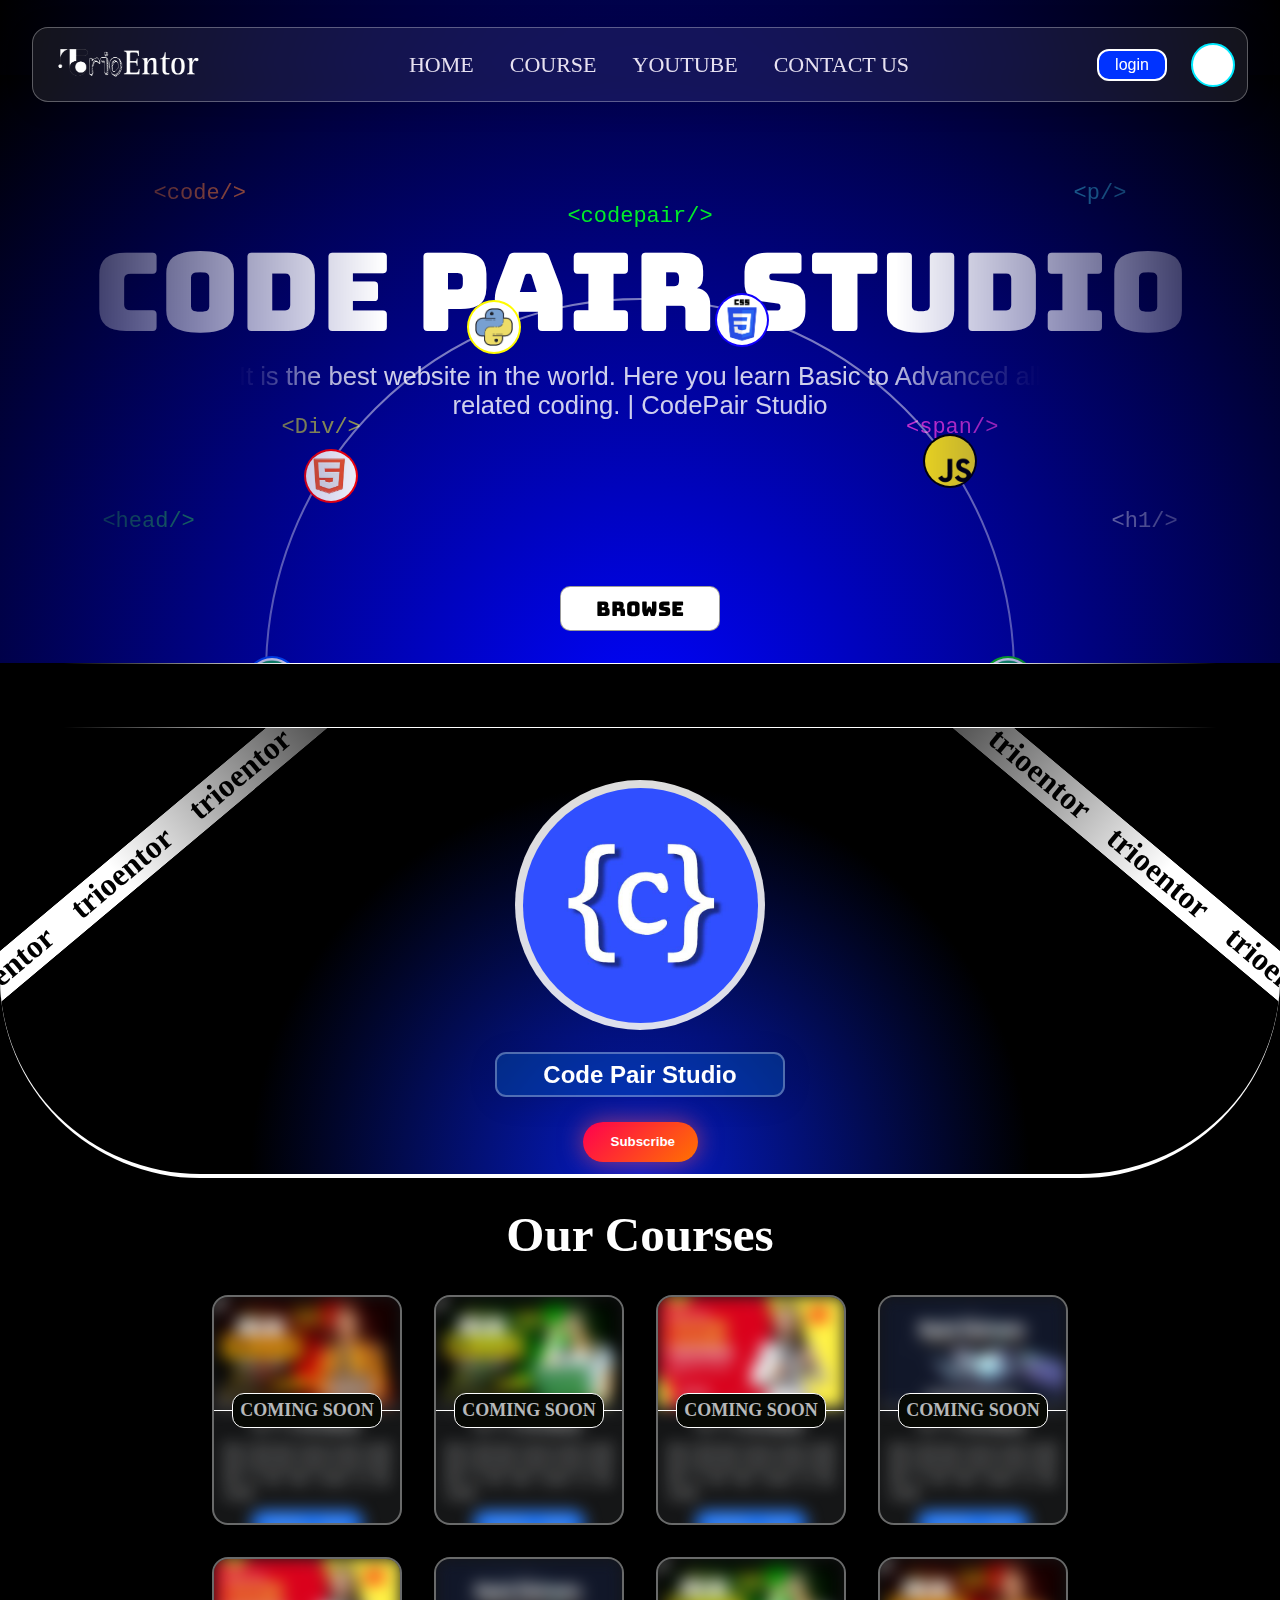
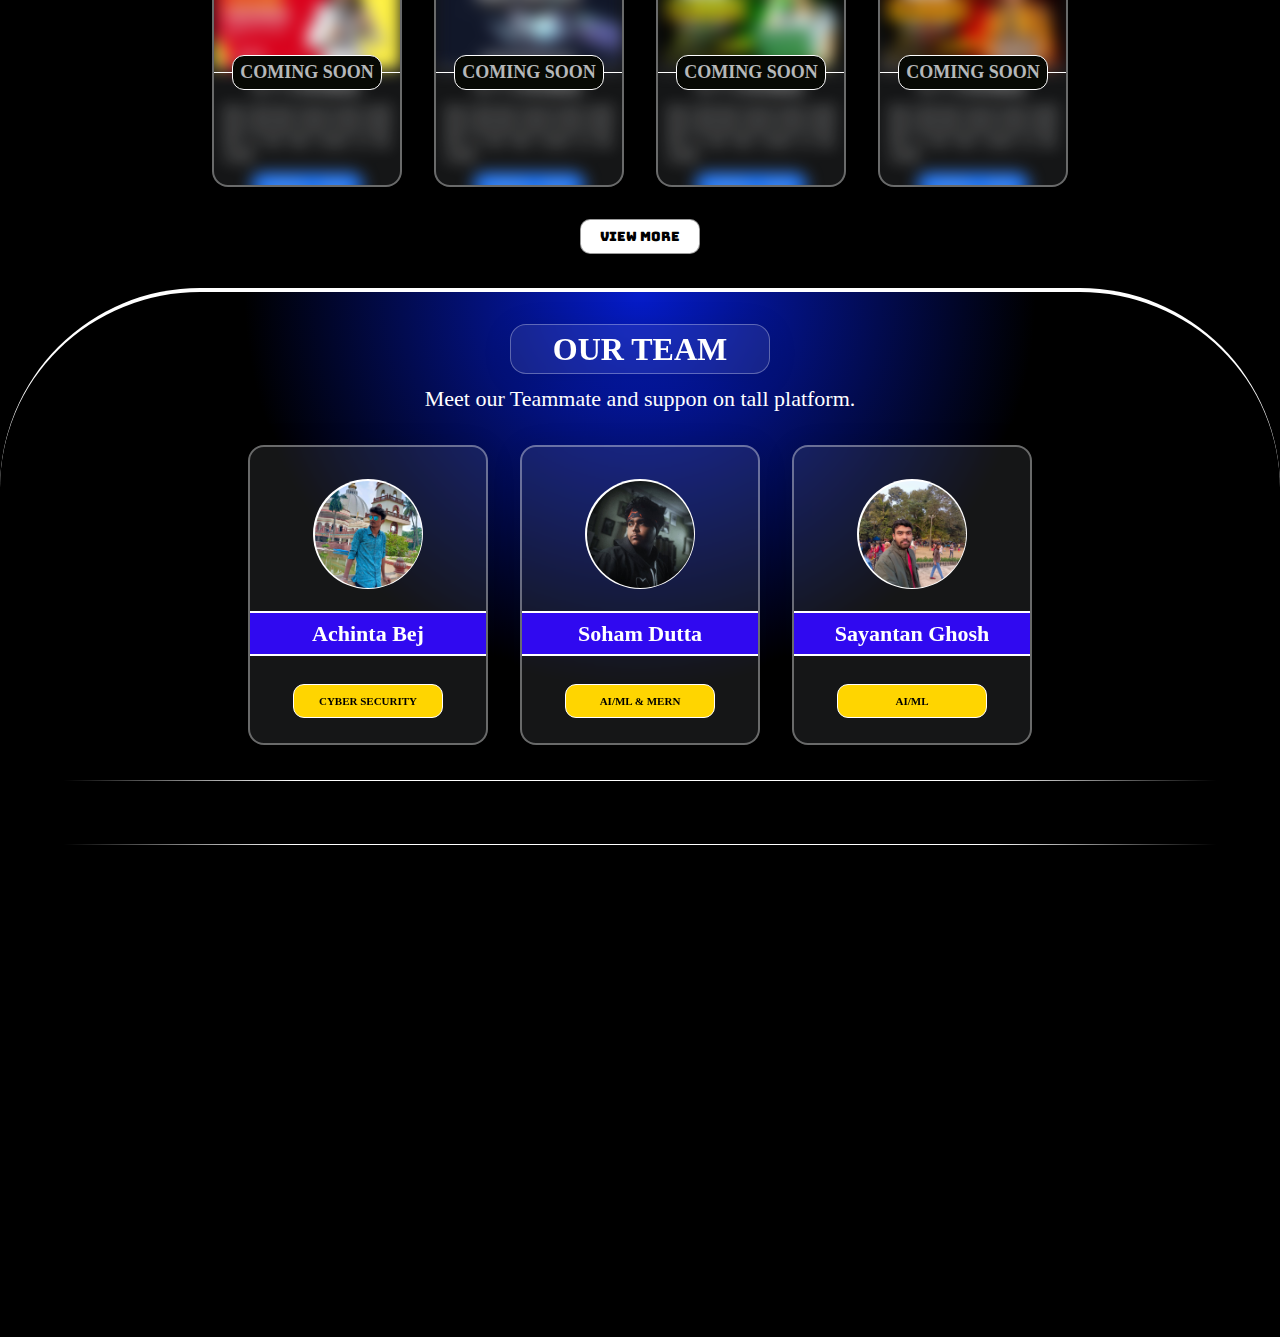
<file: index.html>
<!DOCTYPE html>
<html lang="en">

<head>
    <meta charset="UTF-8">
    <meta name="viewport" content="width=device-width, initial-scale=1.0">
    <link rel="preconnect" href="https://fonts.googleapis.com">
<link rel="preconnect" href="https://fonts.gstatic.com" crossorigin>
<link href="https://fonts.googleapis.com/css2?family=Bungee&family=Knewave&display=swap" rel="stylesheet">
    <link rel="stylesheet" href="style.css">
    <title>codepair studio</title>
</head>

<body>

    <div class="nav">
                <div class="logo">
                    <img src="trioentor.png" alt="">
                </div>
                <div class="menu">
                    <a href="">HOME</a>
                    <a href="#course">COURSE</a>
                    <a href="#channel">YOUTUBE</a>
                    <a href="">CONTACT US</a>

                </div>
                <div class="signup">
                    <button>login</button>
                    <div class="profile">

                    </div>
                </div>

    </div>
    <div class="nav2">
                <div class="bar">
                    <img src="bar-chart-horizontal-line (1).svg" alt="">
                </div>
                <div class="logo">
                    <img src="trioentor.png" alt="">
                </div>
                <div class="profile">

                </div>

    </div>
    <div class="body1">

       
        <div class="hero">
             <div class="hero_particle particle1" ><p>&lt;code/&gt</p></div>
            <div class="hero_particle particle2" ><p>&lt;Div/&gt</p></div>
            <div class="hero_particle particle3" ><p>&lt;head/&gt</p></div>
            <div class="hero_particle particle4" ><p>&lt;p/&gt</p></div>
            <div class="hero_particle particle5" ><p>&lt;span/&gt</p></div>
            <div class="hero_particle particle6" ><p>&lt;h1/&gt</p></div>
            <div class="hero_particle particle7" ><p>&lt;codepair/&gt</p></div>

            <div class="hero_text">
                <h1>CODE PAIR STUDIO</h1>
            </div>
            <div class="hero-descrip">
                <p>It is the best website in the world. Here you learn Basic to Advanced all </br>related coding. | CodePair Studio</p>
            </div>
            <div class="orbit_animation">
            <div class="circle">
                <div class="object component">
                    <img src="html.jpg" alt="">

                </div>
                <div class="object2 component">
                    <img src="css.png" alt="">

                </div>
                <div class="object3 component">
                    <img src="js.png" alt="">
                </div>
                <div class="object4 component">
                    <img src="python.png" alt="">
                </div>
                <div class="object5 component">
                    <img src="java.png" alt="">
                </div>
                <div class="object6 component">
                    <img src="c++.webp" alt="">
                </div>
                <div class="object7 component">
                    <img src="react.jpg" alt="">
                </div>
                <div class="object8 component">
                    <img src="kotlin.png" alt="">
                </div>
                <div class="object9 component">
                    <img src="mongodb.png" alt="">
                </div>
                <div class="object10 component">
                    <img src="mongodb.png" alt="">
                </div>

            </div>
            </div>
            <div class="hero_button">
                <button>Browse</button>
            </div>
           
        </div>
        <div class="banner">
            <div class="wrapper">
                <div class="item item1">
                    <img src="trioentor.png" alt="">
                </div>
                <div class="item item2"><img src="trioentor.png" alt=""></div>
                <div class="item item3"><img src="trioentor.png" alt=""></div>
                <div class="item item4"><img src="trioentor.png" alt=""></div>
                <div class="item item5"><img src="trioentor.png" alt=""></div>
                <div class="item item6"><img src="trioentor.png" alt=""></div>
                <div class="item item7"><img src="trioentor.png" alt=""></div>
                <div class="item item8"><img src="trioentor.png" alt=""></div>
            </div>
        </div>
    </div>
    <div class="body2">
        <div id="channel" class="hero2">
            <div  class="profile_yt">
                <img src="logo.jpeg" alt="">
            </div>
            <div class="yt_title">
                <h2>Code Pair Studio</h2>
            </div>
            <div class="yt_button">
                <button>Subscribe</button>

            </div>
            <!-- <div class="yt_particle emoji1"><img src="emoji1.png" alt=""></div>
            <div class="yt_particle emoji2"><img src="emoji2.png" alt=""></div>
            <div class="yt_particle emoji3"><img src="emoji3.png" alt=""></div>
            <div class="yt_particle emoji4"><img src="emoji4.png" alt=""></div>
            <div class="yt_particle emoji5"><img src="emoji5.png" alt=""></div>
            <div class="yt_particle emoji6"><img src="emoji6.png" alt=""></div>
             -->
            <div class="riboon1">
                <h1>trioentor</h1>
                <h1>trioentor</h1>
                <h1>trioentor</h1>
                <h1>trioentor</h1>
                <h1>trioentor</h1>
                <h1>trioentor</h1>

            </div>
            <div class="riboon2">
                <h1>trioentor</h1>
                <h1>trioentor</h1>
                <h1>trioentor</h1>
                <h1>trioentor</h1>
                <h1>trioentor</h1>
                <h1>trioentor</h1>
                
            </div>
        </div>
        <div class="hero3">
            <h1 id="course">Our Courses</h1>
            <div class="card_cointainer">
                <div class="card">
                    <div class="card_blur">
                        <div class="cover">
                            <img src="course1.jpg" alt="">
                        </div>
                        <div class="title">
                            <H4>C++ COURSE</H4>
                        </div>
                        <div class="desc">
                            <p>this is the best course in the world this is the best course in the world this is the best course in the world.</p>
                        </div>
                        <div class="button">
                            <button>ENROLL NOW</button>
                        </div>
                    </div>
                        <div class="line"></div>
                        <div class="coming_soon">
                            <h4>COMING SOON</h4>
                        </div>

                    
                </div>
                <div class="card">
                    <div class="card_blur">
                        <div class="cover">
                            <img src="course2.jpg" alt="">
                        </div>
                        <div class="title">
                            <H4>C++ COURSE</H4>
                        </div>
                        <div class="desc">
                            <p>this is the best course in the world this is the best course in the world this is the best course in the world.</p>
                        </div>
                        <div class="button">
                            <button>ENROLL NOW</button>
                        </div>
                        
                    </div>
                        <div class="line"></div>
                        <div class="coming_soon">
                            <h4>COMING SOON</h4>
                        </div>

                    
                </div>
                <div class="card">
                    <div class="card_blur">
                        <div class="cover">
                            <img src="course3.jpg" alt="">
                        </div>
                        <div class="title">
                            <H4>C++ COURSE</H4>
                        </div>
                        <div class="desc">
                            <p>this is the best course in the world this is the best course in the world this is the best course in the world.</p>
                        </div>
                        <div class="button">
                            <button>ENROLL NOW</button>
                        </div>
                        
                    </div>
                        <div class="line"></div>
                        <div class="coming_soon">
                            <h4>COMING SOON</h4>
                        </div>

                    
                </div>
                <div class="card">
                    <div class="card_blur">
                        <div class="cover">
                            <img src="course4.webp" alt="">
                        </div>
                        <div class="title">
                            <H4>C++ COURSE</H4>
                        </div>
                        <div class="desc">
                            <p>this is the best course in the world this is the best course in the world this is the best course in the world.</p>
                        </div>
                        <div class="button">
                            <button>ENROLL NOW</button>
                        </div>
                        
                    </div>
                        <div class="line"></div>
                        <div class="coming_soon">
                            <h4>COMING SOON</h4>
                        </div>

                    
                </div>
                <div class="card">
                    <div class="card_blur">
                        <div class="cover">
                            <img src="course3.jpg" alt="">
                        </div>
                        <div class="title">
                            <H4>C++ COURSE</H4>
                        </div>
                        <div class="desc">
                            <p>this is the best course in the world this is the best course in the world this is the best course in the world.</p>
                        </div>
                        <div class="button">
                            <button>ENROLL NOW</button>
                        </div>
                        
                    </div>
                        <div class="line"></div>
                        <div class="coming_soon">
                            <h4>COMING SOON</h4>
                        </div>

                    
                </div>
                <div class="card">
                    <div class="card_blur">
                        <div class="cover">
                            <img src="course4.webp" alt="">
                        </div>
                        <div class="title">
                            <H4>C++ COURSE</H4>
                        </div>
                        <div class="desc">
                            <p>this is the best course in the world this is the best course in the world this is the best course in the world.</p>
                        </div>
                        <div class="button">
                            <button>ENROLL NOW</button>
                        </div>
                        
                    </div>
                        <div class="line"></div>
                        <div class="coming_soon">
                            <h4>COMING SOON</h4>
                        </div>

                    
                </div>
                <div class="card">
                    <div class="card_blur">
                        <div class="cover">
                            <img src="course2.jpg" alt="">
                        </div>
                        <div class="title">
                            <H4>C++ COURSE</H4>
                        </div>
                        <div class="desc">
                            <p>this is the best course in the world this is the best course in the world this is the best course in the world.</p>
                        </div>
                        <div class="button">
                            <button>ENROLL NOW</button>
                        </div>
                        
                    </div>
                        <div class="line"></div>
                        <div class="coming_soon">
                            <h4>COMING SOON</h4>
                        </div>

                    
                </div>
                <div class="card">
                    <div class="card_blur">
                        <div class="cover">
                            <img src="course1.jpg" alt="">
                        </div>
                        <div class="title">
                            <H4>C++ COURSE</H4>
                        </div>
                        <div class="desc">
                            <p>this is the best course in the world this is the best course in the world this is the best course in the world.</p>
                        </div>
                        <div class="button">
                            <button>ENROLL NOW</button>
                        </div>
                        
                    </div>
                        <div class="line"></div>
                        <div class="coming_soon">
                            <h4>COMING SOON</h4>
                        </div>

                    
                </div>
                
            </div>
            <div class="hero3_button">
                <button>View More</button>
            </div>

        </div>
        <div class="hero4">
            <div class="title">
                <H1>
                    OUR TEAM
                </H1>
            </div>
            <div class="description">
                <p>Meet our  Teammate and suppon on tall platform.</p>
            </div>
            <div class="team">
                <div class="card">
                    <div class="member_img">
                        <img src="achinta.jpeg" alt="">
                    </div>
                    <div class="name">
                        <h4>Achinta Bej</h4>
                    </div>
                    <div class="member_tag">
                            <h4>CYBER SECURITY</h4>
                    </div>
                </div>
                <div class="card">
                    <div class="member_img">
                        <img src="soham1.jpeg" alt="">
                    </div>
                    <div class="name">
                        <h4>Soham Dutta</h4>
                    </div>
                    <div class="member_tag">
                        <h4>AI/ML & MERN</h4>
                    </div>
                </div>
                <div class="card">
                    <div class="member_img">
                        <img src="sayantan.jpeg" alt="">
                    </div>
                    <div class="name">
                        <h4>Sayantan Ghosh</h4>
                    </div>
                        <div class="member_tag">
                            <h4>AI/ML </h4>
                        </div>
                    </div>
                </div>
            </div>
            <div class="banner2">
            <div class="wrapper2">
                <div class="items item1">
                    <img src="trioentor.png" alt="">
                </div>
                <div class="items items2"><img src="trioentor.png" alt=""></div>
                <div class="items items3"><img src="trioentor.png" alt=""></div>
                <div class="items items4"><img src="trioentor.png" alt=""></div>
                <div class="items items5"><img src="trioentor.png" alt=""></div>
                <div class="items items6"><img src="trioentor.png" alt=""></div>
                <div class="items items7"><img src="trioentor.png" alt=""></div>
                <div class="items items8"><img src="trioentor.png" alt=""></div>
            </div>
        </div>
        <div class="hero5">
            
        </div>
        </div>
    </div>
    <div class="loader">
        <img src="loading2.gif" alt="">
    </div>
      
</body>

</html>
</file>
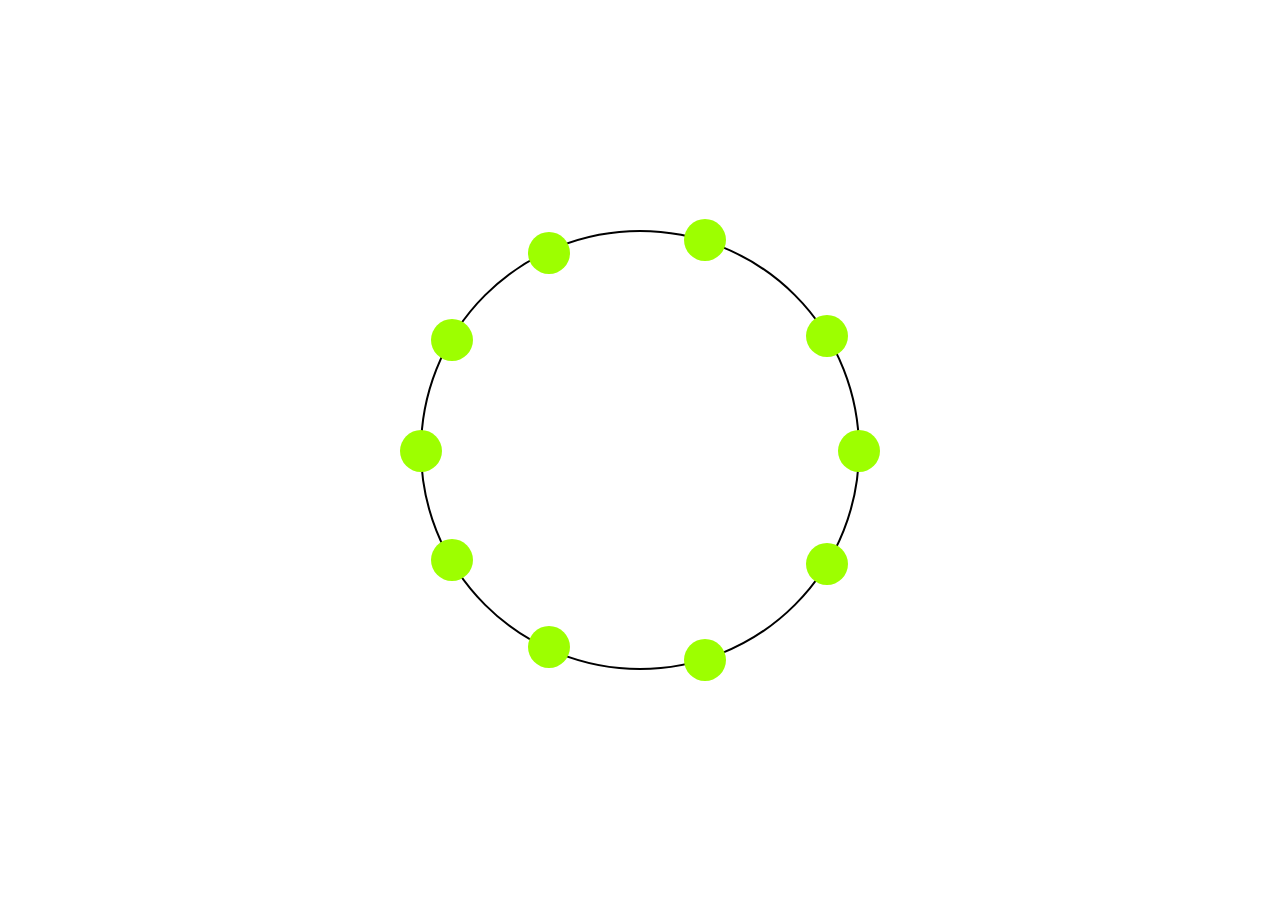
<file: aniamtions/animation.html>
<!DOCTYPE html>
<html lang="en">
<head>
    <meta charset="UTF-8">
    <meta name="viewport" content="width=device-width, initial-scale=1.0">
    <link rel="stylesheet" href="style.css">
    <title>Document</title>
</head>
<body>
    <div class="circle">
        <div class="object item">

        </div>
        <div class="object2 item">

        </div>
        <div class="object3 item">

        </div>
        <div class="object4 item">

        </div>
        <div class="object5 item">

        </div>
        <div class="object6 item">

        </div>
        <div class="object7 item">

        </div>
        <div class="object8 item">

        </div>
        <div class="object9 item">

        </div>
        <div class="object10 item">

        </div>
        
    </div>
</body>
</html>
</file>
<file: style.css>
* {
    margin: 0;
    box-sizing: border-box;
    padding: 0;
}
html{
    scroll-behavior: smooth;
}
body{
    position: relative;
    background: radial-gradient(at center bottom, #0004ff, #000000);
}

.body1 {

    width: 100%;
    background: radial-gradient(at center bottom, #0004ff, #000000);

}

.nav {
    width: 95%;
    align-self: center;
    justify-self: center;
    position: sticky;
    top: 3%;
    height: 75px;
    background: rgba(255, 255, 255, 0.08);
    border-radius: 16px;
    box-shadow: 0 4px 30px rgba(0, 0, 0, 0.1);
    backdrop-filter: blur(8px);
    -webkit-backdrop-filter: blur(8px);
    border: 1px solid rgba(255, 255, 255, 0.31);
    display: flex;
    align-items: center;
    justify-content: space-between;
    transition: transform 2s ease-in;
    z-index: 200;
}

.nav2 {
    display: none;
}

.hero {
    position: relative;
    width: 100%;
    height: 588px;
    display: flex;
    justify-content: center;
    align-items: end;
    transition: ease-in 0.3s ;
    overflow: hidden;
    mask-image: linear-gradient(to right,
            rgba(0, 0, 0, 0),
            rgba(0, 0, 1, 1) 30%,
            rgba(0, 0, 1, 1) 70%,
            rgba(0, 0, 0, 0));
    /* background: radial-gradient(at center bottom, #3705ddb5, #330377, #0C012F); */
}

.banner {
    width: 100%;
    padding: 0;
    background-color: black;
    display: flex;
    align-items: center;
    justify-content: center;
}

.logo img {
    width: 150px;
    height: 125px;
    margin-left: 22px;


}

.menu a {
    text-decoration: none;
    color: rgb(231, 225, 241);
    margin-left: 32px;
    font-size: 22px;




}
.menu a:hover{
    color: #ffea00;
}
.menu {
    margin-right: 16px;
}

.nav .signup button {
    background-color: rgb(0, 51, 255);
    width: 70px;
    height: 32px;
    margin-right: 12px;
    border: 2px solid rgb(255, 255, 255);
    border-radius: 12px;
    font-size: 16px;
    color: white;

}

.profile {
    width: 44px;
    height: 44px;
    border: rgb(0, 234, 255) solid 2px;
    border-radius: 50%;
    background-color: rgb(255, 255, 255);
    margin-right: 12px;
    margin-left: 12px;
}

.signup {
    display: flex;
    align-items: center;
}

.wrapper {
    width: 90%;
    max-width: 1536px;
    position: relative;
    height:65px;
    z-index: 12;
    padding: 0;
    border-bottom: solid 1px white;
    border-top: solid 1px white;

    /* background-color: red; */
    overflow: hidden;
    mask-image: linear-gradient(to right,
            rgba(0, 0, 0, 0),
            rgba(0, 0, 0, 1) 20%,
            rgba(0, 0, 0, 1) 80%,
            rgba(0, 0, 0, 0));
}

.item {
    width: 200px;
    height: 50px;
    /* background-color: rgb(255, 255, 255); */
    border-radius: 6px;
    margin-top: 5px;
    position: absolute;
    left: max(calc(200px * 8), 100%);
    animation-name: scrollLeft;
    animation-duration: 30s;
    animation-timing-function: linear;
    animation-iteration-count: infinite;
    display: flex;
    align-items: center;
    justify-content: center;
}

@keyframes scrollLeft {
    to {
        left: -200px;
    }
}

.item1 {
    animation-delay: calc(30s / 8 * (8 - 1) * -1);
}

.item2 {
    animation-delay: calc(30s / 8 * (8 - 2) * -1);
}

.item3 {
    animation-delay: calc(30s / 8 * (8 - 3) * -1);
}

.item4 {
    animation-delay: calc(30s / 8 * (8 - 4) * -1);
}

.item5 {
    animation-delay: calc(30s / 8 * (8 - 5) * -1);
}

.item6 {
    animation-delay: calc(30s / 8 * (8 - 6) * -1);
}

.item7 {
    animation-delay: calc(30s / 8 * (8 - 7) * -1);
}

.item8 {
    animation-delay: calc(30s / 8 * (8 - 8) * -1);
}

.item img {
    height: 110px;
    width: 150px;


}


.orbit_animation {
    justify-items: center;
    padding: 35px;

    /* background-color: red; */
    width: 850px;
    height: 400px;
    overflow: hidden;
}

.circle {
    height: 750px;
    width: 750px;
    /* background-color: red; */
    border: 2px rgba(255, 255, 255, 0.479) solid;
    border-radius: 50%;
    animation-name: orbit;
    animation-duration: 30s;
    animation-timing-function: linear;
    animation-iteration-count: infinite;
    position: relative;


}

@keyframes orbit {
    0% {
        rotate: 0deg;
    }

    100% {
        rotate: 360deg;
    }

}

.component {
    width: 54px;
    height: 54px;
    background-color: rgb(255, 225, 0);
    border-radius: 50%;
    position: absolute;
    animation-name: orbit;
    animation-duration: 30s;
    animation-timing-function: linear;
    animation-direction: reverse;
    animation-iteration-count: infinite;
    overflow: hidden;
    display: flex;
    justify-content: center;
    align-items: center;



}

.component img {
    width: 50px;
    height: 50px;
    object-fit: cover;
    border-radius: 50%;



}



.object {
    top: 20%;
    left: 5%;
    background-color: red;
}

.object2 {
    top: -1%;
    left: 60%;
    background-color: rgb(17, 0, 255);
}

.object3 {
    top: 18%;
    left: 88%;
    background-color: rgb(0, 0, 0);

}

.object4 {
    top: 0%;
    right: 66%;
    background-color: rgb(255, 251, 0);
}

.object5 {
    bottom: 20%;
    left: 5%;
    background-color: red;
}

.object6 {

    bottom: -1%;
    left: 60%;
    background-color: rgb(0, 0, 255);
}

.object7 {
    bottom: 18%;
    left: 88%;
    background-color: rgb(0, 174, 255);
    
}

.object8 {

    bottom: 0%;
    right: 66%;
    background-color: rgb(144, 0, 255);
}

.object9 {

    bottom: 45%;
    right: -3%;
    background-color: rgb(11, 206, 4);
}

.object10 {
    bottom: 45%;
    left: -3%;
    background-color: rgb(0, 81, 255);
}

.hero_text{
    position: absolute;
    bottom: 52%;
    /* background-color: red; */
}
.hero_text h1{
    font-size: 8.5vw;
    /* background-color: #330377; */
    font-family: "Bungee", sans-serif;
    font-weight: 400;
    line-height: 1.2;
    font-style: normal;
    color: white;
    white-space: nowrap;
    /* transition: ease-in 0.3s ; */
}
.hero-descrip{
    position: absolute;
    top: 45%;
    
    overflow: hidden;
    align-items: center;
    /* background-color: rebeccapurple; */
    mask-image: linear-gradient(to right,
            rgba(0, 0, 0, 0),
            rgba(0, 0, 0, 1) 10%,
            rgba(0, 0, 0, 1) 80%,
            rgba(0, 0, 0, 0));
}
.hero-descrip p{
    font-size: 2vw;
    margin-top: 22px;
    font-family:'Gill Sans', 'Gill Sans MT', Calibri, 'Trebuchet MS', sans-serif;
    text-align: center;
    color: rgba(255, 255, 255, 0.812);
}

.hero_button{
    position: absolute;
    margin-bottom: 32px;
}
.hero_button button{
    width: 160px;
    height: 45px;
    background-color: rgb(255, 255, 255);
    border: 1px solid rgba(0, 0, 0, 0.392);
    border-radius: 10px;
    font-size: 20px;
    color: rgb(0, 0, 0);
    font-family: "Bungee", sans-serif;
    
    transition: ease-in 0.3s ;

}
.hero_button button:hover{
    background-color: rgb(255, 238, 0);
    border: 3px solid rgb(255, 255, 255);
    color: black;

}
@keyframes particle {
    0%{
        transform: translate(0%, 0%);
    }
    50%{
        transform: translate(0%, 26px);
    }
    100%{
        transform: translate(0%, 0%);
    }
    
}
.hero_particle{
    position: absolute;
    animation-name: particle;
    animation-timing-function: ease-in-out;
    animation-duration: 4s;
    animation-iteration-count: infinite;
    
}
.hero_particle p{
    font-size: 22px;
    font-family: 'Courier New', Courier, monospace;
    
}
.particle1{
    top: 18%;
    left: 12%;
    color: rgba(223, 113, 53, 0.966);
}
.particle2{
    bottom : 38%;
    left: 22%;
    color: rgba(217, 223, 53, 0.708);
}
.particle3{
    bottom : 22%;
    left: 8%;
    color: rgba(53, 223, 73, 0.838);
}
.particle4{
    top: 18%;
    right: 12%;
    color: rgba(53, 186, 223, 0.886);
}
.particle5{
    bottom : 38%;
    right: 22%;
    color: rgba(223, 53, 217, 0.89);
}
.particle6{
    bottom : 22%;
    right: 8%;
    color: rgba(245, 245, 245, 0.873);
}
.particle7{
    top : 22%;
    
    color: rgba(0, 255, 34, 0.929);
}

.body2{
    background-color: #000000;
    /* background: radial-gradient(at center bottom, #0073ff, #1a06b0, #000000); */

}
.hero2{
    width: 100%;
    height: 450px;
    display: flex;
    
    background:  radial-gradient(circle at bottom center, #051cca 0%, #000000 50%);;
    /* background-color: red; */
    flex-direction: column;
    position: relative;
    overflow: hidden;
    border-bottom-left-radius: 200px;
    border-bottom-right-radius: 200px;
    border-bottom: 4px solid white;
    
}
.profile_yt{
    position: relative;
    width: 250px;
    height: 250px;
    border-radius: 50%;
    background: rgba(255, 255, 255, 0.868);
    backdrop-filter: blur(12px);
    display: flex;
    align-items: center;
    justify-content: center;
    margin-top: 52px;
    overflow: hidden;
    justify-self: center;
    align-self: center;

}

/* 🖼️ image (STATIC) */
.profile_yt img{
    position: relative;
    z-index: 2;
    width: 235px;
    height: 235px;
    border-radius: 50%;
    object-fit: cover;
    
}

/* animation */
@keyframes rotate{
    from{
        transform: rotate(0deg);
    }
    to{
        transform: rotate(360deg);
    }
}

.yt_title{
    width: 290px;
    height: 45px;
    background: rgba(3, 147, 236, 0.221);
    border-radius: 16px;
    box-shadow: 0 4px 30px rgba(0, 0, 0, 0.1);
    backdrop-filter: blur(8px);
    -webkit-backdrop-filter: blur(8px);
    border: 2px solid rgba(255, 255, 255, 0.31);
    align-self: center;
    margin-top: 22px;
    display: flex;
    justify-content: center;
    align-items: center;
    border-radius: 11px;
}

.yt_title h2{
    font-size: 24px;
    /* font-family: "Bungee", sans-serif; */
    font-family: 'Gill Sans', 'Gill Sans MT', Calibri, 'Trebuchet MS', sans-serif;
    color: white;

}
.yt_button{
    width: 120px;
    height: 45px;
    /* background-color: rgb(255, 255, 255); */
    margin-top: 22px;
    align-self: center;
    display: flex;
    justify-content: center;
    align-items: center;
    border-radius: 10px;

}
.yt_button button{
    height: 40px;
    width: 115px;
    background: linear-gradient(135deg, #ff004f, #ff7300);
    border: none;
    padding: 12px 28px;
    border-radius: 30px;
    color: #fff;
    font-weight: 600;
    box-shadow: 0 0 25px rgba(255,80,80,.6);
    transition: .3s;

}
.yt_button button:hover{
    transform: scale(1.08);
    box-shadow: 0 0 45px rgba(2, 21, 56, 0.555);
}
/* .yt_particle{
    width: 42px;
    height: 42px;
    /* background-color: rebeccapurple; */
    /* position: absolute;
    
    animation-name: particle;
    animation-timing-function: ease-in-out;
    animation-duration: 4s;
    animation-iteration-count: infinite;
    display: none;

}
.yt_particle img{
    width: 42px;
    height: 42px;
    filter: drop-shadow(0 0 10px #ffee00)
          drop-shadow(0 0 25px #ffff00)
          drop-shadow(0 0 45px #ffffff);
    filter:
    drop-shadow(0 0 10px rgba(255,255,0,.6))
    drop-shadow(0 0 30px rgba(255,255,0,.4));
    animation:
    pulse 1.5s infinite alternate,
    drift 6s ease-in-out infinite alternate; */
/*     
} */
/* @keyframes pulse {
  from { transform: scale(1); opacity: .8; }
  to { transform: scale(1.15); opacity: 1; }
}
@keyframes drift {
  0% { transform: translate(0,0); }
  100% { transform: translate(20px, -30px); }
}
.emoji4 img{
    width: 72px;
    height: 72px;
}
.emoji5 img{
    width: 72px;
    height: 72px;
}
.emoji6 img{
    width: 62px;
    height: 62px;
}

.emoji1{
    top: 12%;
    left: 5%;
}
.emoji2{
    top: 12%;
    right: 5%;
}
.emoji3{
    top: 42%;
    left: 22%;
}
.emoji4{
    top: 42%;
    right: 22%;
    
}
.emoji5{
    top: 8%;
    left: 22%;
}
.emoji6{
    top: 8%;
    right: 22%;
} */ 

.riboon1{
    height: 40px;
    width: 750px;
    background-color: white;
    transform: rotate(140deg);
    position: absolute;
    top: 29%;
    left: -20%;
    display: flex;
    gap: 32px;
     mask-image: linear-gradient(to right,
            rgba(0, 0, 0, 0),
            rgba(0, 0, 1, 1) 50%,
            rgba(0, 0, 1, 1) 80%,
            rgba(1, 0, 0, 0));
}
.riboon1 h1{
    transform: rotate(180deg);
    
}
.riboon2{
    height: 40px;
    width: 750px;
    background-color: white;
    transform: rotate(40deg);
    position: absolute;
    top: 29%;
    right: -20%;
    display: flex;
    gap: 32px;
    mask-image: linear-gradient(to right,
            rgba(0, 0, 0, 0),
            rgba(0, 0, 1, 1) 50%,
            rgba(0, 0, 1, 1) 80%,
            rgba(0, 0, 0, 0));
}

.hero3{
    width: 100%;
    padding-bottom: 34px;
    display: flex;
    flex-direction: column;
    /* justify-content: center; */
    align-items: center;
    /* background-color: white; */
}
.hero3 h1{
    font-size: 49px;
    color: white;
    margin-top: 28px;

}
.card_cointainer{
    display: grid;
    grid-template-columns: 1fr 1fr 1fr 1fr;
    grid-template-rows: 1fr 1fr;
    gap: 32px;
    align-items: center;
    justify-content: center;
    /* border: 1px solid white; */
    margin-top: 32px;
}
.card{
    height: 230px;
    width: 190px;
    background-color: #fff;
    margin: auto;
    border-radius: 12px;
    background: rgba(144, 152, 157, 0.145);
    border-radius: 16px;
    box-shadow: 0 4px 30px rgba(0, 0, 0, 0.1);
    backdrop-filter: blur(8px);
    -webkit-backdrop-filter: blur(8px);
    border: 2px solid rgba(255, 255, 255, 0.359);
    overflow: hidden;
    position: relative;
    transition:ease 0.7s;
}
.card:hover{

    transform: scale(1.04);
    z-index: 100;
    /* rotate: 4deg; */
    /* box-shadow: 3px #ffffffaf; */
}
.card .cover{
    width: 100%;
    height: 110px;
    overflow: hidden;
    border-bottom: 1px solid white;

}
.card .cover img{
    width: 100%;
    height: 110px;

}
.card .title{
    height: 35px;
    /* background-color: #ba2b2b; */
    display: flex;
    align-items: center;
    justify-content: center;
    color: #fff;
    font-size: 17px;
}
.card .desc{
    /* background-color: red; */
    /* height: 22px; */
    color: #fff;
    font-size: 12px;
}
.card .desc p{
    text-align: justify;
    padding: 0px 10px;
}

.card .button{
    margin-top: 6px;
    width: 100%;
    height: 31px;
    display: flex;
    align-items: center;
    justify-content: center;
    /* background-color: #f40505; */
}
.card button{
    background-color: #0469ff;
    border:1px solid #fff;
    width: 112px;
    height: 25px;
    border-radius: 12px;
    padding-top: 1px;
    color: #fff;
}


.coming_soon{
    position: absolute;
    margin: auto;
    inset: 0;
    z-index: 16;
    display: flex;
    align-items: center;
    justify-content: center;
    width: 150px;
    height: 35px;
    border-radius: 12px;
    border: 1px solid white;
    background-color: #070904;
    
}
    
.coming_soon h4{
    font-size: 18px;
    text-align: center;
    
    
    color: rgba(241, 243, 247, 0.753);
    /* text-align: center; */
    /* z-index: 14; */
    
}
.line{
    position: absolute;
    top: 50%;
    background-color: #fff;
    height: 1px;
    width: 100%;
}
.card_blur{
    filter: blur(8px);
    pointer-events: none;
}

.hero3_button{
    
    margin-top: 32px;
}

.hero3_button button{
    width: 120px;
    height: 35px;
    background-color: rgb(255, 255, 255);
    border: 1px solid rgba(0, 0, 0, 0.392);
    border-radius: 10px;
    font-size: 13px;
    color: rgb(0, 0, 0);
    font-family: "Bungee", sans-serif;
    
    transition: ease-in 0.3s ;

}
.hero3_button button:hover{
    background-color: rgb(255, 238, 0);
    border: 3px solid rgb(255, 255, 255);
    color: black;

}


.loader{
    position: fixed;
    top: 0%;
    background-color: #000000;
    width: 100%;
    height: 100vh;
    display: flex;
    align-items: center;
    justify-content: center;
    z-index: 1000000; 
    animation: hideLoader 5s forwards ease-in-out;
    display: none;
}
.loader img{
    height: 120px;
    width: 120px;
    animation: hideLoader 4s forwards ease-in-out;
}
@keyframes hideLoader{
  0%{
    opacity: 1;
  }
  50%{
    opacity: 1;
  }
  90%{
    opacity: 0.5;
  }
  100%{
    opacity: 0;
    visibility: hidden;
    pointer-events: none;
  }

}

.hero4{
    width: 100%;
    height: 470px;
    display: flex;
    align-items: center;
    background:  radial-gradient(circle at top center, #051cca 0%, #000000 50%);;
    /* background-color: red; */
    flex-direction: column;
    position: relative;
    overflow: hidden;
    border-top-left-radius: 200px;
    border-top-right-radius: 200px;
    border-top: 4px solid white;
    
}

.hero4 .title{
    display: flex;
    align-items: center;
    justify-content: center;
    height: 50px;
    width: 260px;
    background-color: aliceblue;
    margin-top: 32px;
    border-radius: 12px;
    background: rgba(255, 255, 255, 0.08);
    border-radius: 16px;
    box-shadow: 0 4px 30px rgba(0, 0, 0, 0.1);
    backdrop-filter: blur(8px);
    -webkit-backdrop-filter: blur(8px);
    border: 1px solid rgba(255, 255, 255, 0.31);
    color: white;

}
.hero4 .description{
     display: flex;
    align-items: center;
    justify-content: center;
    height: 50px;
    font-size: 22px;
    width: 680px;
    color: white;
}
.team{
    margin-top: 21px;
    display: grid;
    grid-template-columns:  1fr 1fr 1fr;
    gap: 32px;
}
.team .card{
    width: 240px;
    height: 300px;
}

.member_img{
    width: 110PX;
    height: 110PX;
    /* align-self: center; */
    justify-self: center;
    margin-top: 32px;
    border-radius: 50%;
    overflow: hidden;
    display: flex;
    align-items: center;
    justify-content: center;
    background-color: white;
}

.member_img img{
    width: 107px;
    height: 107px;
    border-radius: 50%;
    object-fit: cover;
}
.name{
    background-color: rgb(48, 9, 240);
    text-align: center;
    margin-top: 22px;
    padding: 2px;
    height: 45px;
    display: flex;
    justify-content: center;
    align-items: center;
    font-size: 22px;
    border-top: 2px solid white;
    border-bottom: 2px solid white;
    color: white;
}

.member_tag{
    width: 150px;
    height: 34px;
    background-color: #ffd500;
    align-self: center;
    margin-top: 28px;
    justify-self: center;
    display: flex;
    border: 1px solid white;
    justify-content: center;
    align-items: center;
    border-radius: 11px;
}

.member_tag h4{
    font-size: 11px;
    /* font-family: "Bungee", sans-serif; */
    color: rgb(0, 0, 0);

}
.banner2 {
    width: 100%;
    padding: 0;
    background-color: black;
    display: flex;
    align-items: center;
    justify-content: center;
    margin-top: 22px;
}
.wrapper2 {
    width: 90%;
    max-width: 1536px;
    position: relative;
    height:65px;
    z-index: 12;
    padding: 0;
    border-bottom: solid 1px white;
    border-top: solid 1px white;

    /* background-color: red; */
    overflow: hidden;
    mask-image: linear-gradient(to right,
            rgba(0, 0, 0, 0),
            rgba(0, 0, 0, 1) 20%,
            rgba(0, 0, 0, 1) 80%,
            rgba(0, 0, 0, 0));
}

.items {
    width: 200px;
    height: 50px;
    /* background-color: rgb(255, 255, 255); */
    border-radius: 6px;
    margin-top: 5px;
    position: absolute;
    right: max(calc(200px * 8), 100%);
    animation-name: scrollLeft1;
    animation-duration: 30s;
    animation-timing-function: linear;
    animation-iteration-count: infinite;
    display: flex;
    align-items: center;
    justify-content: center;
}

@keyframes scrollLeft1 {
    to {
        right: -200px;
    }
}

.items1 {
    animation-delay: calc(30s / 8 * (8 - 1) * -1);
}

.items2 {
    animation-delay: calc(30s / 8 * (8 - 2) * -1);
}

.items3 {
    animation-delay: calc(30s / 8 * (8 - 3) * -1);
}

.items4 {
    animation-delay: calc(30s / 8 * (8 - 4) * -1);
}

.items5 {
    animation-delay: calc(30s / 8 * (8 - 5) * -1);
}

.items6 {
    animation-delay: calc(30s / 8 * (8 - 6) * -1);
}

.items7 {
    animation-delay: calc(30s / 8 * (8 - 7) * -1);
}

.items8 {
    animation-delay: calc(30s / 8 * (8 - 8) * -1);
}

.items img {
    height: 110px;
    width: 150px;


}

.hero5{
    width: 100%;
    height: 480px;
    background-color: rgb(0, 0, 0);
    color: white;
    text-align: center;
    margin-top: 12px;
    font-size: 34px;
    
}

.contact_details{
    margin-top: 12px;
    width: 750px;
    /* height: 320px; */
    justify-self: center;
    display: flex;
    border-radius: 22px;
    background-color: rgb(255, 64, 64);
    justify-content: space-between;
    align-items: center;
    color: black;
    /* padding-left: 12px; */
    overflow: hidden;
    object-fit: cover;
    /* background-image: url(contact_us.webp); */
    /* background-position: center; */


}
.contact_details .details{
    /* font-size: 22px; */
    background-color: rgb(0, 255, 34); 
    margin-top: 0px;   
    height: 372px;
    width: 400px;
    object-fit: cover;
}
.contact_details img{
    height: 373px;
    width: 400px;
    /* object-fit: cover; */
    
    /* margin-top: 0px */
}
.form {
  width: 350px;
  height: 372px;
  padding: 25px;
  background: rgb(0, 47, 255);
  /* border-radius: 12px; */
  box-shadow: 0 10px 30px rgba(0,0,0,0.15);
  display: flex;
  flex-direction: column;
  gap: 15px;
  font-family: 'Segoe UI', sans-serif;
}

.row {
  display: flex;
  gap: 10px;
}

.form input,
.form textarea {
  width: 100%;
  padding: 12px;
  border: 1px solid #ddd;
  border-radius: 8px;
  font-size: 14px;
  outline: none;
  transition: 0.3s;
}

.form input:focus,
.form textarea:focus {
  border-color: #00eaff;
  border: 4px solid rgb(255, 204, 0);
  /* box-shadow: 0 0 8px rgba(0, 0, 0, 0.2); */
  /* transition: ease-in 1s ; */
}

.form textarea {
  height: 90px;
  resize: none;
}

.form button {
  padding: 12px;
  border: none;
  border-radius: 8px;
  background: #ffe600;
  color: rgb(0, 0, 0);
  font-size: 14px;
  cursor: pointer;
  transition: 0.3s;
}

.form button:hover {
  background: #000000;
  transform: translateY(-2px);
  color: white;
}
.hero6{
    background-color: black;
}

footer{
    color: white;
    width: 100%;
    height: 42px;
    /* text-align: center; */
    background-color: black;
    display: flex;
    align-items: center;
    /* justify-content: space-between; */
    padding-bottom: 22PX;
    overflow: hidden;
    mask-image: linear-gradient(to right,
            rgba(0, 0, 0, 0),
            rgba(0, 0, 0, 1) 20%,
            rgba(0, 0, 0, 1) 80%,
            rgba(0, 0, 0, 0));
    
}
.footer-line{
    width: 30vw;
    height: 4px;
    background-color: white;
    border-radius: 22px;
}
footer p{
    width: 60vw;
    text-align: center;
    font-size: 17px;
}

@media screen and (max-width : 880px) {
    .nav {
        display: none;
    }

    .nav2 {
        display: flex;
        position: sticky;
        top: 3%;
        align-self: center;
        justify-self: center;
        width: 90%;
        height: 70px;
        background: rgba(255, 255, 255, 0.08);
        border-radius: 16px;
        box-shadow: 0 4px 30px rgba(0, 0, 0, 0.1);
        backdrop-filter: blur(8px);
        -webkit-backdrop-filter: blur(8px);
        border: 1px solid rgba(255, 255, 255, 0.31);
        display: flex;
        align-items: center;
        justify-content: space-between;
        transition: transform 2s ease-in;
        z-index: 200;
    }
    .nav2 .logo{
        border-radius: 50%;
    }
    .nav2 .logo img {
        height: 110px;
        width: 80%;
        align-self: center;

    }

    .bar img {
        width: 42px;
        height: 32px;
        margin-left: 12px;
    }

    .hero {
        height: 355px;
    }

    .profile {
        width: 35px;
        height: 32px;

    }

    .circle {
        height: 480px;
        width: 480px;

    }

    .orbit_animation {
        height: 280px;
        width: 800px;
    }

    .object {
        top: 20%;
        left: 1%;
        background-color: red;
    }

    .object2 {
        top: -2%;
        left: 63%;
    }

    .object3 {
        top: 19%;
        left: 88%;

    }

    .object4 {
        top: -2%;
        right: 63%;
    }

    .object5 {
        bottom: 20%;
        left: 1%;
    }

    .object6 {

        bottom: -2%;
        left: 63%;
    }

    .object7 {
        bottom: 19%;
        left: 88%
    }

    .object8 {

        bottom: -2%;
        right: 63%;
    }

    .object9 {

        bottom: 45%;
        right: -6%;
    }

    .object10 {
        bottom: 45%;
        left: -6%;
    }
    .hero_text{
        top: 22%;
    }
    .hero-descrip{
        top: 39%;
    }
    .hero_button button{
        width: 130px;
        height: 42px;
    }
        .hero_particle p{
        font-size: 12px;
        font-family: 'Courier New', Courier, monospace;
        
    }
    .particle1{
        top: 13%;
        left: 12%;
        color: rgba(223, 113, 53, 0.966);
        
    }
    .particle2{
        bottom : 38%;
        left: 22%;
        color: rgba(217, 223, 53, 0.708);
    }
    .particle3{
        bottom : 54%;
        left: 8%;
        color: rgba(53, 223, 73, 0.838);
    }
    .particle4{
        top: 18%;
        right: 12%;
        color: rgba(53, 186, 223, 0.886);
        
    }
    .particle5{
        bottom : 58%;
        right: 8%;
        color: rgba(209, 223, 53, 0.89);
        
    }
    .particle6{
        bottom : 39%;
        right: 19%;
        color: rgba(245, 245, 245, 0.873);
        
    }
    .particle7{
        top : 22%;
        display: none;
        color: rgba(0, 255, 34, 0.929);
    }
    .hero2{
        height: 400px;
    }
     .riboon1{
        align-items: center;
        height: 32px;
        transform: rotate(140deg);
        top: -19%;
        left: -20%;
        
    }
    .riboon2{
        align-items: center;
        height: 32px;
        transform: rotate(40deg);
        top: -19%;
        right: -20%;
    }
    .profile_yt{
        width: 180px;
        height: 180px;
    }
    .profile_yt img{
        height: 170px;
        width: 170px;
    }
    
    .card_cointainer{
        grid-template-columns:  1fr 1fr;
    }
    .team{
        grid-template-columns: 1fr 1fr;
        /* grid-template-rows: 1fr; */
        

    }
    .team .card{
        width: 220px;
        height: 280px;
        margin-top: 42px;
    }
    .name{
        margin-bottom: 17px;
    }
    .member_tag{
        margin-top: 30px;
        margin-bottom: 1px;
    }
    .team :nth-child(3){
        grid-column: 1 / -1;   /* পুরো row জুড়ে নেবে */
        justify-self: center;  /* মাঝখানে আসবে */
        margin-top: 1px;
    }
    .hero4{
        height: 805px;
    }
    .hero4 .title{
        width: 160px;
        font-size: 12px;
        margin-top: 22px;

    }
    .hero4 .description{
        font-size: 18px;
    }
    .hero5{
        height: 680px;
    }
    .contact_details{
        flex-direction: column;
        height: 560px;  
        justify-content: flex-start;  
        align-items: center;
        /* padding: 0; */
        width: 420px;    
    }
    .contact_details .details{
        /* margin-top: 12px; */
        width: 100%;
        height: 200px;
        background-color: yellow

    }
    .contact_details .details img{
        width: 100%;
        height: 200px;
        object-fit: cover;
    }
    .form{
        /* border-bottom-right-radius: 0px;
        border-top-right-radius: 0px; */
        /* width: 100%; */
        background-color: rgb(0, 47, 255);
        width: 420px;
        /* margin-top: 50px; */
        border-bottom-left-radius: 22px;
        border-bottom-right-radius: 22px;
        
        
    }
    /* footer{
        justify-content: space-between;
    } */
    footer p{
        font-size: 10px;
        width: 52%;
    }
    .footer-line{
        width: 24%;
    }





    
}
@media screen and (max-width : 480px) {
    .hero{
        height: 300px;
    }
    .circle {
        height: 280px;
        width: 280px;
        border-color: rgba(255, 255, 255, 0.485);

    }

    .orbit_animation {
        height: 180px;
        width: 800px;
    }
    .component{
        width: 32px;
        height: 32px;
    }
    .component img{
        width: 28px;
        height: 28px;
    }
    .hero_text{
        top: 22%;
    }
    .hero_text h1{
        font-size: 8vw;
    }
    .hero_text{
        top: 17%;
    }
    .hero-descrip{
        top: 25%;
    
    }
    .hero_button button{
        width: 70px;
        height: 32px;
        font-size: 12px;
    }
    .hero_particle p{
        font-size: 12px;
        font-family: 'Courier New', Courier, monospace;
        
    }
    .particle1{
        top: 10%;
        left: 12%;
        color: rgba(223, 113, 53, 0.966);
        
    }
    .particle2{
        bottom : 38%;
        left: 22%;
        color: rgba(217, 223, 53, 0.708);
        display: none;
    }
    .particle3{
        bottom : 24%;
        left: 8%;
        color: rgba(53, 223, 73, 0.838);
    }
    .particle4{
        top: 24%;
        right: 12%;
        color: rgba(53, 186, 223, 0.886);
        
    }
    .particle5{
        bottom : 38%;
        right: 8%;
        color: rgba(209, 223, 53, 0.89);
        
    }
    .particle6{
        bottom : 22%;
        right: 8%;
        color: rgba(245, 245, 245, 0.873);
        display: none;
    }
    .particle7{
        top : 22%;
        display: none;
        color: rgba(0, 255, 34, 0.929);
    }
    .hero2{
        height: 400px;
    }
    .riboon1{
        align-items: center;
        height: 32px;
        transform: rotate(140deg);
        top: 0%;
        left: -72%;
        
    }
    .riboon2{
        align-items: center;
        height: 32px;
        transform: rotate(40deg);
        top: 0%;
        right: -72%;
    }
    
    .profile_yt{
        width: 120px;
        height: 120px;
    }
    .profile_yt img{
        height: 110px;
        width: 110px;
    }
    .card_cointainer{
        grid-template-columns: 1fr;
    }
    .card{
        height: 320px;
        width: 260px;
    }
    .card .cover{
        height: 160px;
    }
    .card .cover img{
        height: 160px;
    }
    /* .card_blur{
        filter: blur(0);
    } */
    .card .title{
        font-size: 22px;
        margin-top: 12px;
    }
    .card .desc{
        font-size: 14px;
    }
    .card button{
        height: 32px;
        margin-top: 12px;
    }
    .hero4{
        height: 1100px;
    }
    .hero4 .title{
        width: 120px;
        height: 42px;
        font-size: 7px;
        margin-top: 18px;
        /* background-color: #fff; */

    }
    .hero4 .description{
        font-size: 12px;
        /* background-color: red; */
        margin-top: 12px;
    }
    .team{
        grid-template-columns: 1fr ;
        /* grid-template-rows: 1fr; */

    }
    .team .card{
        width: 220px;
        height: 285px;
        margin-top: 0px;
    }
    .member_tag{
        margin-top: 20px;
    }
    .team :nth-child(3){
    justify-self: center;  /* মাঝখানে আসবে */
    }
    .hero5{
        height: 650px;
    }
    .contact_details{
        width: 300px;
        margin-top: 12px;
    }
    .form{
        width: 300px;
        border-top-right-radius: 0px;
    }
    footer p{
        font-size: 10px;
        width: 80%;
    }
    .footer-line{
        width: 10%;
    }

}






@media screen and (max-width : 350px){
    .riboon1{
        display: none;
    }
    .riboon2{
        display: none;
    }
    .yt_title{
        width: 190px;
    }
    .yt_title h2{
        font-size: 20px;
    }
    

}
</file>
<file: aniamtions/style.css>
*{
    margin: 0;
    box-sizing: border-box;
}
body{
    height: 100vh;
    width: 100vw;
    display: flex;
    justify-content: center;
    align-items: center;
}

.circle{
    height: 440px;
    width: 440px;
    /* background-color: red; */
    border: 2px black solid;
    border-radius: 50%; 
    animation-name: orbit ;
    animation-duration: 30s;
    animation-timing-function: linear;
    animation-iteration-count: infinite;
    position: relative;


}
@keyframes orbit {
    0%{
        rotate: 0deg;
    }
    100%{
        rotate: 360deg;
    }
    
}
.item{
    width: 42px;
    height: 42px;
    background-color: rgb(157, 255, 0);
    border-radius: 50%;
    position: absolute;
    animation-name: orbit ;
    animation-duration: 30s;
    animation-timing-function: linear;
    animation-direction: reverse;
    animation-iteration-count: infinite;
    
}



.object{
    top: 20%;
    left: 2%;
}
.object2{
    top: -3%;
    left: 60%; 
}
.object3{
    top: 19%;
    left: 88%;
    
}
.object4{
    top: 0%;
    right: 66%;
}
.object5{
    bottom: 20%;
    left: 2%;
}
.object6{

    bottom: -3%;
    left: 60%;
}
.object7{
    bottom: 19%;
    left: 88%
}
.object8{

    bottom: 0%;
    right: 66%;
}
.object9{

    bottom: 45%;
    right: -5%;
}
.object10{
    bottom: 45%;
    left: -5%;
}
</file>
